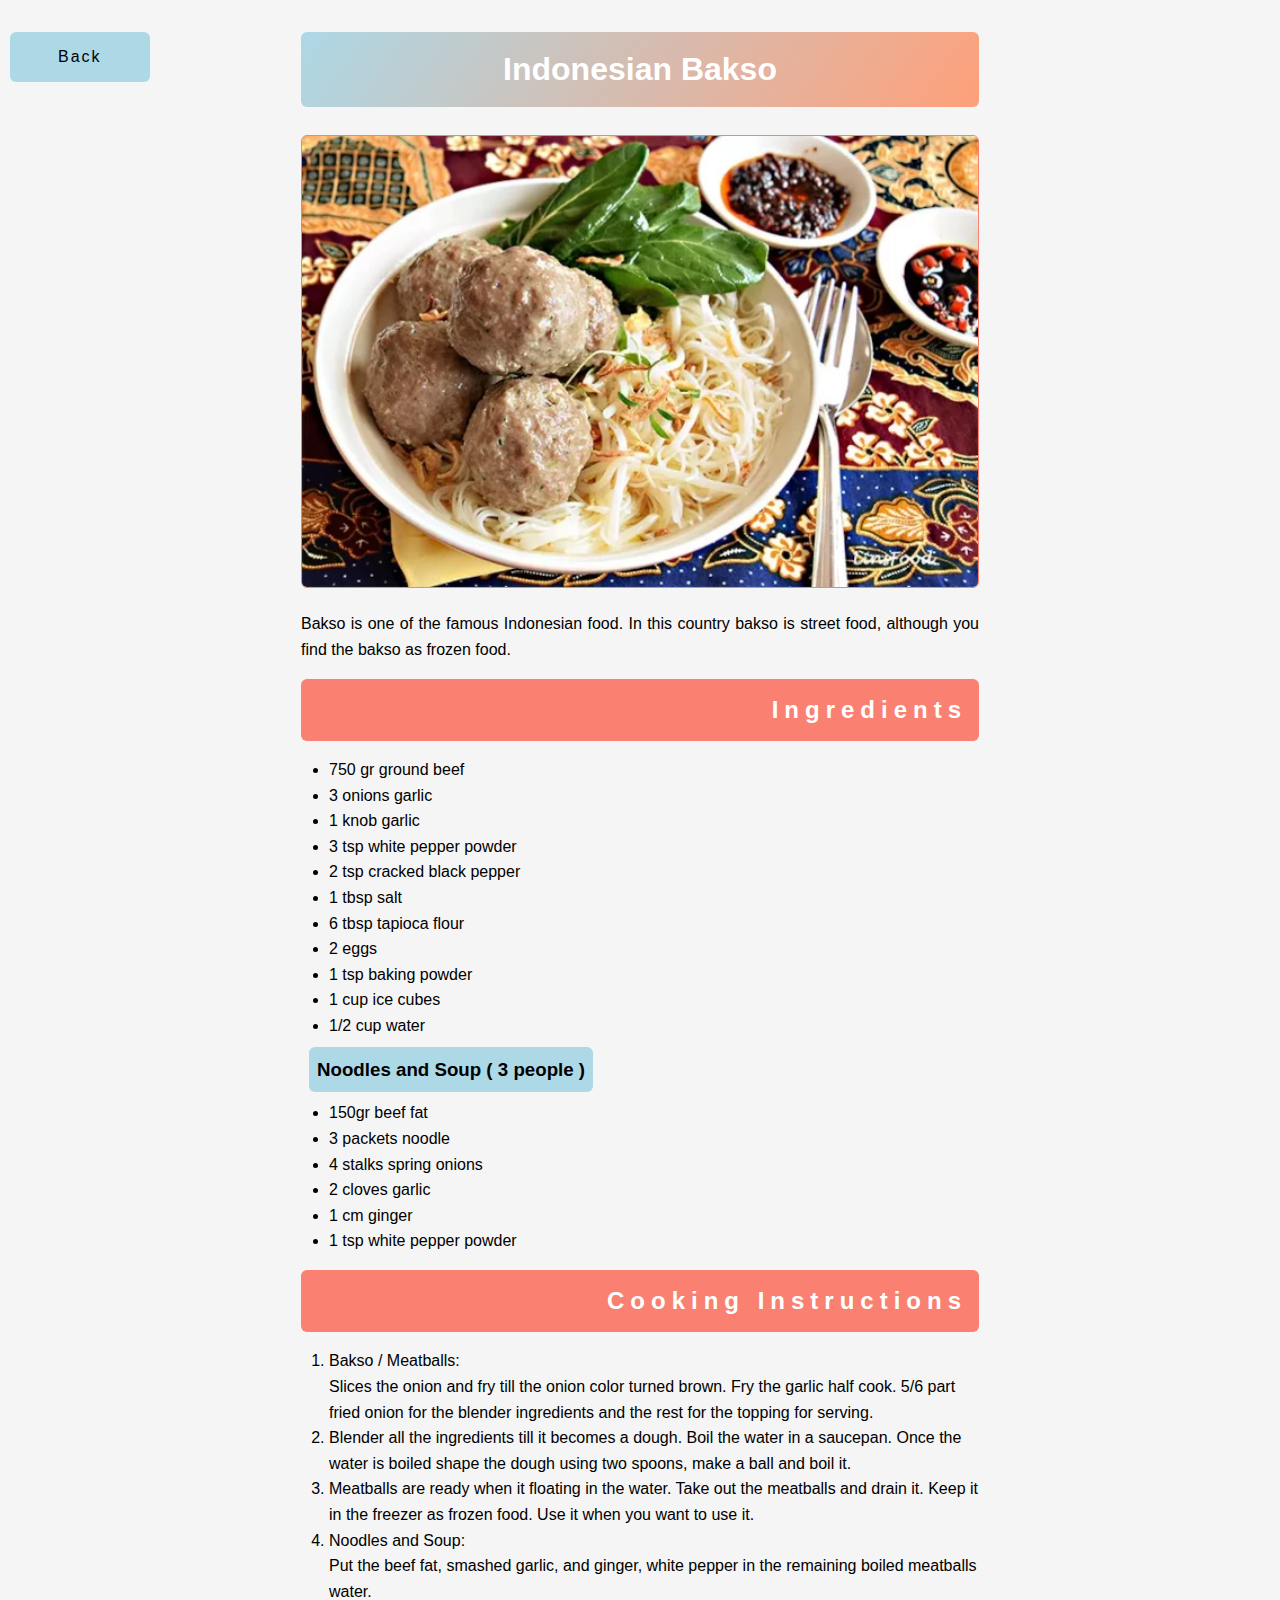
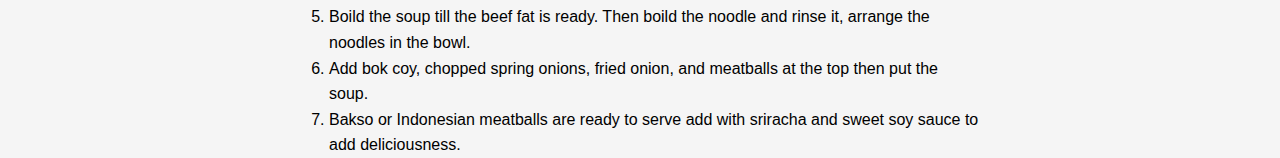
<file: recipes/bakso.html>
<!DOCTYPE html>
<html lang="en">
  <head>
    <meta charset="UTF-8" />
    <meta name="viewport" content="width=device-width, initial-scale=1.0" />
    <title>Indonesian Bakso</title>
    <link rel="stylesheet" href="../app.css" />
  </head>
  <body>
    <div class="back-btn"><a href="../index.html">Back</a></div>
    <div class="wrapper">
      <h1>Indonesian Bakso</h1>
      <img src="./image/Bakso.webp" alt="Bakso" class="image" />
      <p class="description">
        Bakso is one of the famous Indonesian food. In this country bakso is
        street food, although you find the bakso as frozen food.
      </p>

      <h2 class="ingredients">Ingredients</h2>
      <ul>
        <li>750 gr ground beef</li>
        <li>3 onions garlic</li>
        <li>1 knob garlic</li>
        <li>3 tsp white pepper powder</li>
        <li>2 tsp cracked black pepper</li>
        <li>1 tbsp salt</li>
        <li>6 tbsp tapioca flour</li>
        <li>2 eggs</li>
        <li>1 tsp baking powder</li>
        <li>1 cup ice cubes</li>
        <li>1/2 cup water</li>
      </ul>

      <h3>Noodles and Soup ( 3 people )</h3>
      <ul>
        <li>150gr beef fat</li>
        <li>3 packets noodle</li>
        <li>4 stalks spring onions</li>
        <li>2 cloves garlic</li>
        <li>1 cm ginger</li>
        <li>1 tsp white pepper powder</li>
      </ul>

      <h2 class="instructions">Cooking Instructions</h2>
      <ol>
        <li>
          Bakso / Meatballs: <br />
          Slices the onion and fry till the onion color turned brown. Fry the
          garlic half cook. 5/6 part fried onion for the blender ingredients and
          the rest for the topping for serving.
        </li>
        <li>
          Blender all the ingredients till it becomes a dough. Boil the water in
          a saucepan. Once the water is boiled shape the dough using two spoons,
          make a ball and boil it.
        </li>
        <li>
          Meatballs are ready when it floating in the water. Take out the
          meatballs and drain it. Keep it in the freezer as frozen food. Use it
          when you want to use it.
        </li>
        <li>
          Noodles and Soup: <br />
          Put the beef fat, smashed garlic, and ginger, white pepper in the
          remaining boiled meatballs water.
        </li>
        <li>
          Boild the soup till the beef fat is ready. Then boild the noodle and
          rinse it, arrange the noodles in the bowl.
        </li>
        <li>
          Add bok coy, chopped spring onions, fried onion, and meatballs at the
          top then put the soup.
        </li>
        <li>
          Bakso or Indonesian meatballs are ready to serve add with sriracha and
          sweet soy sauce to add deliciousness.
        </li>
      </ol>
    </div>
  </body>
</html>
</file>
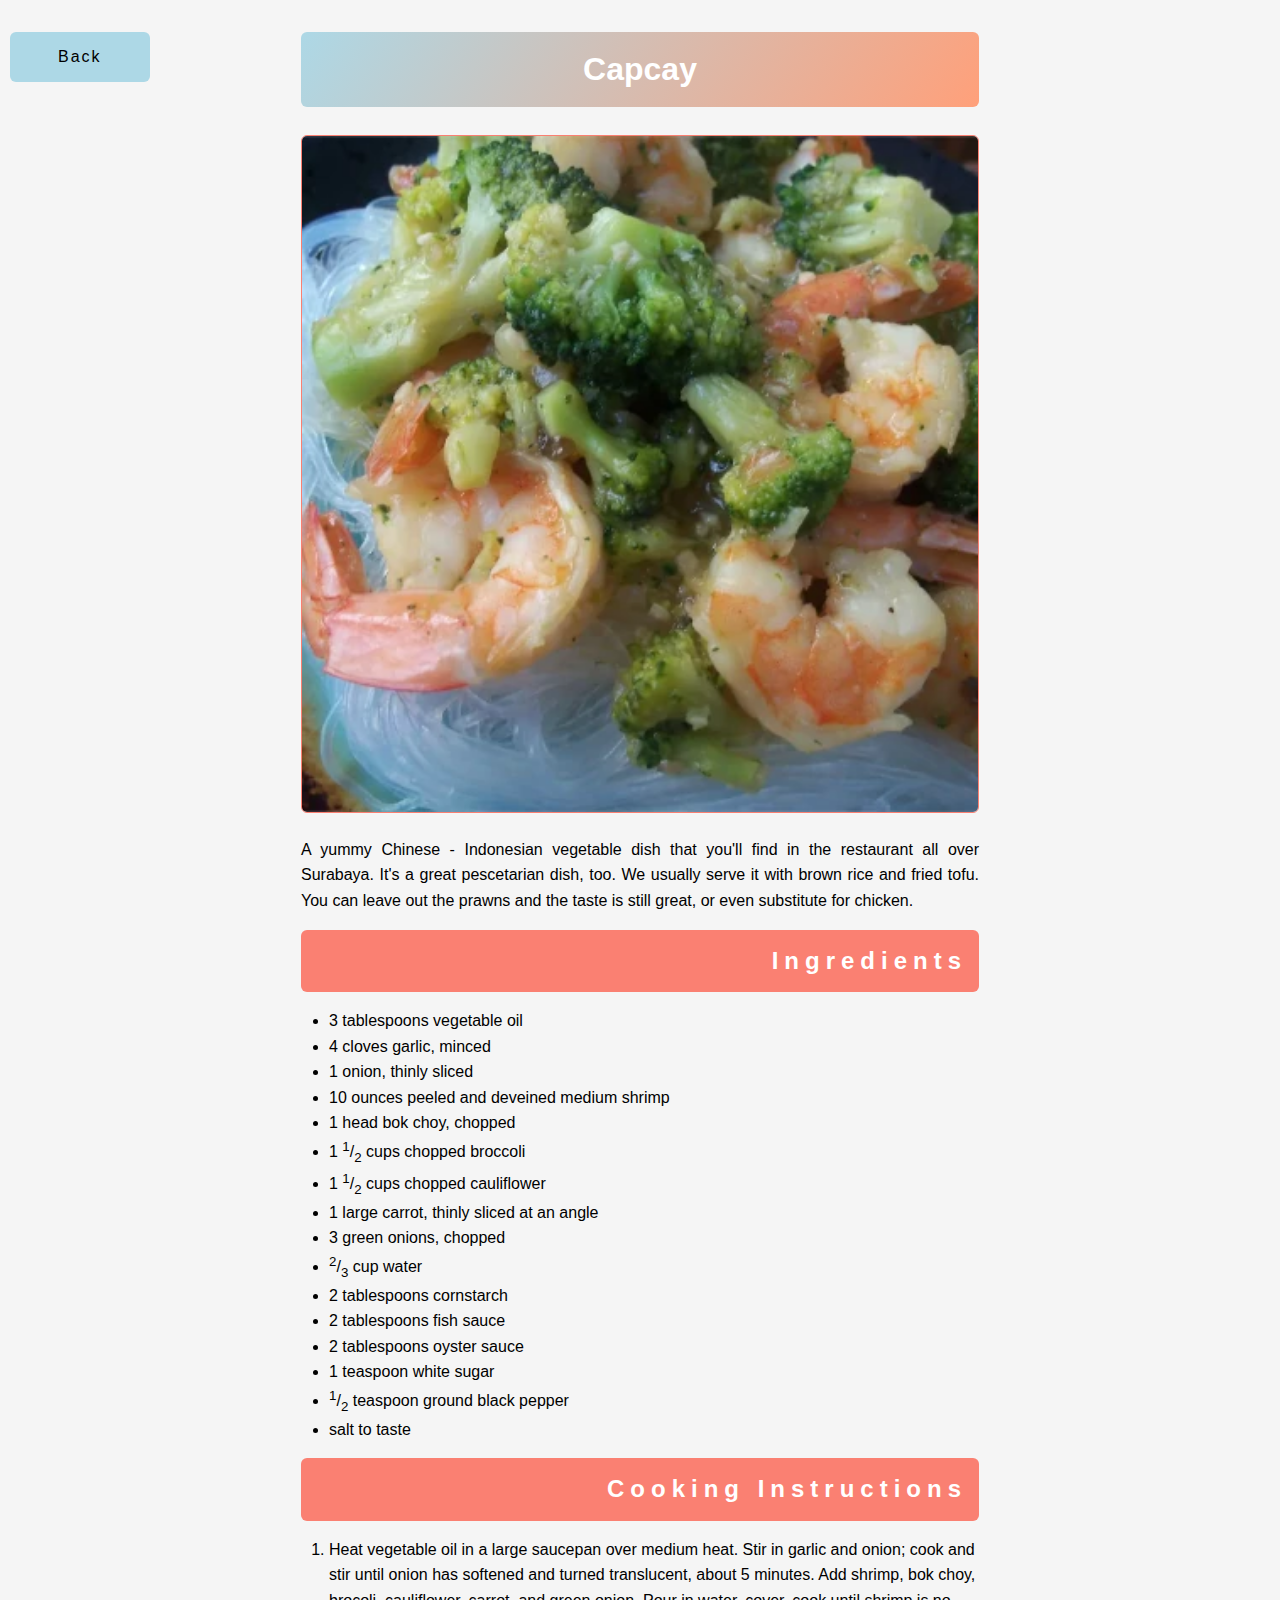
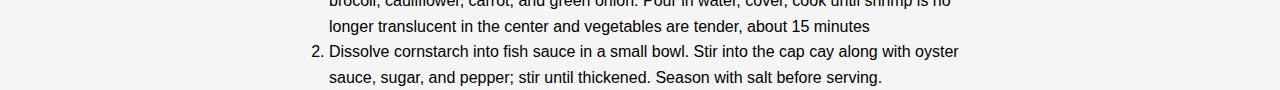
<file: recipes/capcay.html>
<!DOCTYPE html>
<html lang="en">
  <head>
    <meta charset="UTF-8" />
    <meta name="viewport" content="width=device-width, initial-scale=1.0" />
    <title>Capcay</title>
    <link rel="stylesheet" href="../app.css" />
  </head>
  <body>
    <div class="back-btn"><a href="../index.html">Back</a></div>

    <div class="wrapper">
      <h1>Capcay</h1>
      <img src="./image/capcay.webp" alt="Indonesian Capcay" class="image" />
      <p class="description">
        A yummy Chinese - Indonesian vegetable dish that you'll find in the
        restaurant all over Surabaya. It's a great pescetarian dish, too. We
        usually serve it with brown rice and fried tofu. You can leave out the
        prawns and the taste is still great, or even substitute for chicken.
      </p>

      <h2 class="ingredients">Ingredients</h2>
      <ul>
        <li>3 tablespoons vegetable oil</li>
        <li>4 cloves garlic, minced</li>
        <li>1 onion, thinly sliced</li>
        <li>10 ounces peeled and deveined medium shrimp</li>
        <li>1 head bok choy, chopped</li>
        <li>1 <sup>1</sup>/<sub>2</sub> cups chopped broccoli</li>
        <li>1 <sup>1</sup>/<sub>2</sub> cups chopped cauliflower</li>
        <li>1 large carrot, thinly sliced at an angle</li>
        <li>3 green onions, chopped</li>
        <li><sup>2</sup>/<sub>3</sub> cup water</li>
        <li>2 tablespoons cornstarch</li>
        <li>2 tablespoons fish sauce</li>
        <li>2 tablespoons oyster sauce</li>
        <li>1 teaspoon white sugar</li>
        <li><sup>1</sup>/<sub>2</sub> teaspoon ground black pepper</li>
        <li>salt to taste</li>
      </ul>

      <h2 class="instructions">Cooking Instructions</h2>
      <ol>
        <li>
          Heat vegetable oil in a large saucepan over medium heat. Stir in
          garlic and onion; cook and stir until onion has softened and turned
          translucent, about 5 minutes. Add shrimp, bok choy, brocoli,
          cauliflower, carrot, and green onion. Pour in water, cover, cook until
          shrimp is no longer translucent in the center and vegetables are
          tender, about 15 minutes
        </li>
        <li>
          Dissolve cornstarch into fish sauce in a small bowl. Stir into the cap
          cay along with oyster sauce, sugar, and pepper; stir until thickened.
          Season with salt before serving.
        </li>
      </ol>
    </div>
  </body>
</html>
</file>
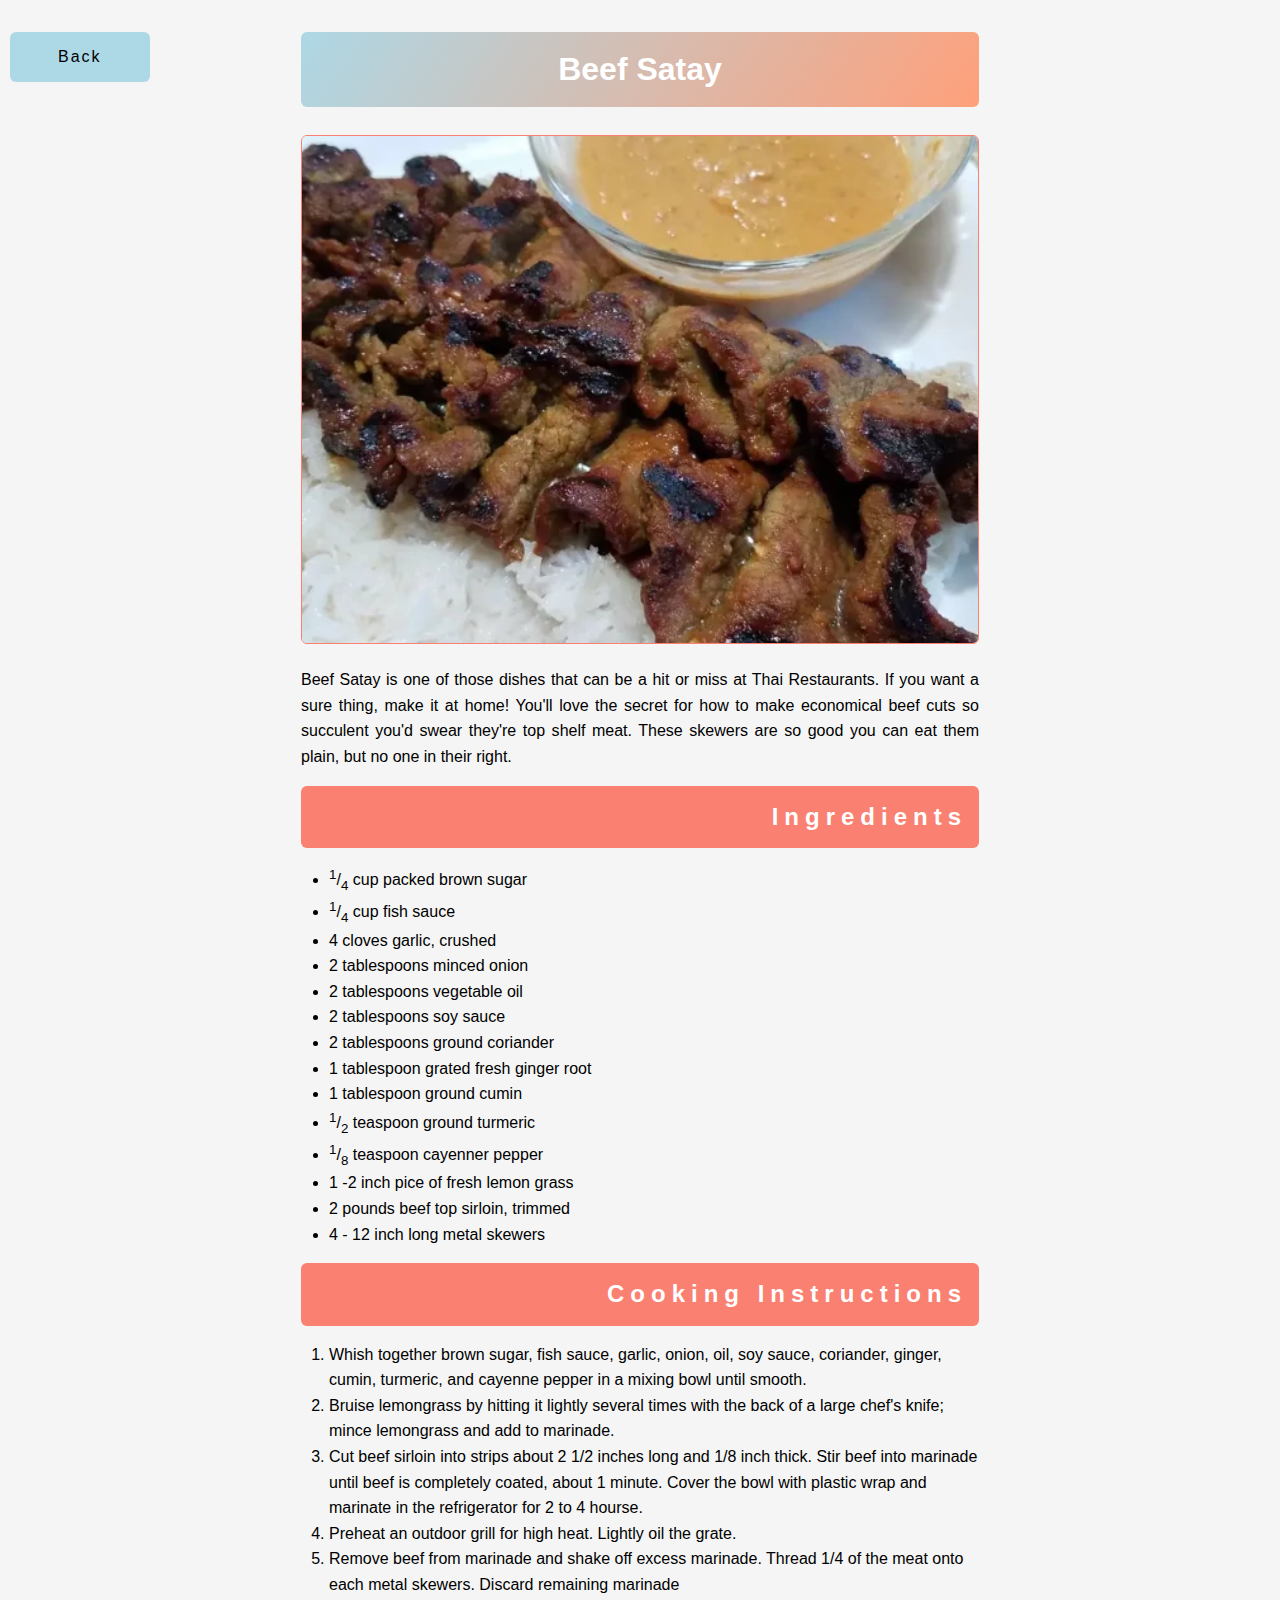
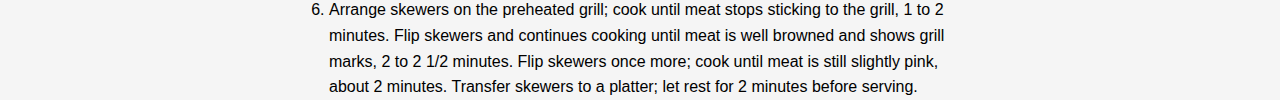
<file: recipes/satay.html>
<!DOCTYPE html>
<html lang="en">
  <head>
    <meta charset="UTF-8" />
    <meta name="viewport" content="width=device-width, initial-scale=1.0" />
    <title>Satay</title>
    <link rel="stylesheet" href="../app.css" />
  </head>
  <body>
    <div class="back-btn"><a href="../index.html">Back</a></div>
    <div class="wrapper">
      <h1>Beef Satay</h1>
      <img src="./image/satay.webp" alt="satay" class="image" />
      <p class="description">
        Beef Satay is one of those dishes that can be a hit or miss at Thai
        Restaurants. If you want a sure thing, make it at home! You'll love the
        secret for how to make economical beef cuts so succulent you'd swear
        they're top shelf meat. These skewers are so good you can eat them
        plain, but no one in their right.
      </p>

      <h2 class="ingredients">Ingredients</h2>
      <ul>
        <li><sup>1</sup>/<sub>4</sub> cup packed brown sugar</li>
        <li><sup>1</sup>/<sub>4</sub> cup fish sauce</li>
        <li>4 cloves garlic, crushed</li>
        <li>2 tablespoons minced onion</li>
        <li>2 tablespoons vegetable oil</li>
        <li>2 tablespoons soy sauce</li>
        <li>2 tablespoons ground coriander</li>
        <li>1 tablespoon grated fresh ginger root</li>
        <li>1 tablespoon ground cumin</li>
        <li><sup>1</sup>/<sub>2</sub> teaspoon ground turmeric</li>
        <li><sup>1</sup>/<sub>8</sub> teaspoon cayenner pepper</li>
        <li>1 -2 inch pice of fresh lemon grass</li>
        <li>2 pounds beef top sirloin, trimmed</li>
        <li>4 - 12 inch long metal skewers</li>
      </ul>

      <h2 class="instructions">Cooking Instructions</h2>
      <ol>
        <li>
          Whish together brown sugar, fish sauce, garlic, onion, oil, soy sauce,
          coriander, ginger, cumin, turmeric, and cayenne pepper in a mixing
          bowl until smooth.
        </li>
        <li>
          Bruise lemongrass by hitting it lightly several times with the back of
          a large chef's knife; mince lemongrass and add to marinade.
        </li>
        <li>
          Cut beef sirloin into strips about 2 1/2 inches long and 1/8 inch
          thick. Stir beef into marinade until beef is completely coated, about
          1 minute. Cover the bowl with plastic wrap and marinate in the
          refrigerator for 2 to 4 hourse.
        </li>
        <li>Preheat an outdoor grill for high heat. Lightly oil the grate.</li>
        <li>
          Remove beef from marinade and shake off excess marinade. Thread 1/4 of
          the meat onto each metal skewers. Discard remaining marinade
        </li>
        <li>
          Arrange skewers on the preheated grill; cook until meat stops sticking
          to the grill, 1 to 2 minutes. Flip skewers and continues cooking until
          meat is well browned and shows grill marks, 2 to 2 1/2 minutes. Flip
          skewers once more; cook until meat is still slightly pink, about 2
          minutes. Transfer skewers to a platter; let rest for 2 minutes before
          serving.
        </li>
      </ol>
    </div>
  </body>
</html>
</file>
<file: app.css>
* {
  box-sizing: border-box;
  margin: 0;
  padding: 0;
}

body,
html {
  scroll-behavior: smooth;
  background: whitesmoke;
  font-family: "Poppins", sans-serif;
  line-height: 1.6;
}

.wrapper {
  max-width: 678px;
  width: 100%;
  margin: 2rem auto 0;
}

.wrapper h1 {
  background: linear-gradient(125deg, lightblue, lightsalmon);
  padding: 0.75rem 0;
  color: #fff;
  text-align: center;
  border-radius: 6px;
  margin-bottom: 1.75rem;
}

.wrapper .recipes-menu {
  padding: 0 1.75rem;
}

.recipes-menu a {
  text-decoration: none;
  color: #000;
  font-size: 1.2rem;
}

.wrapper .image {
  width: 100%;
  object-fit: cover;
  object-position: center;
  border-radius: 6px;
  border: 1px solid salmon;
}

.wrapper .description {
  margin: 1rem 0 0;
  text-align: justify;
}

.wrapper .ingredients,
.wrapper .instructions {
  margin: 1rem 0;
  /* display: inline-block; */
  background: salmon;
  color: white;
  padding: 0.75rem;
  border-radius: 6px;
  text-align: right;
  letter-spacing: 6px;
}

.wrapper ul,
.wrapper ol {
  margin: 0 0 0 1.75rem;
}

.wrapper h3 {
  padding: 0.5rem;
  margin: 0.5rem;
  border-radius: 6px;
  background: lightblue;
  display: inline-block;
}

.back-btn a {
  position: absolute;
  top: 32px;
  left: 10px;
  padding: 0.75rem 3rem;
  background: lightblue;
  border-radius: 6px;
  text-decoration: none;
  color: black;
  letter-spacing: 2px;
  font-weight: 400;
}
</file>
